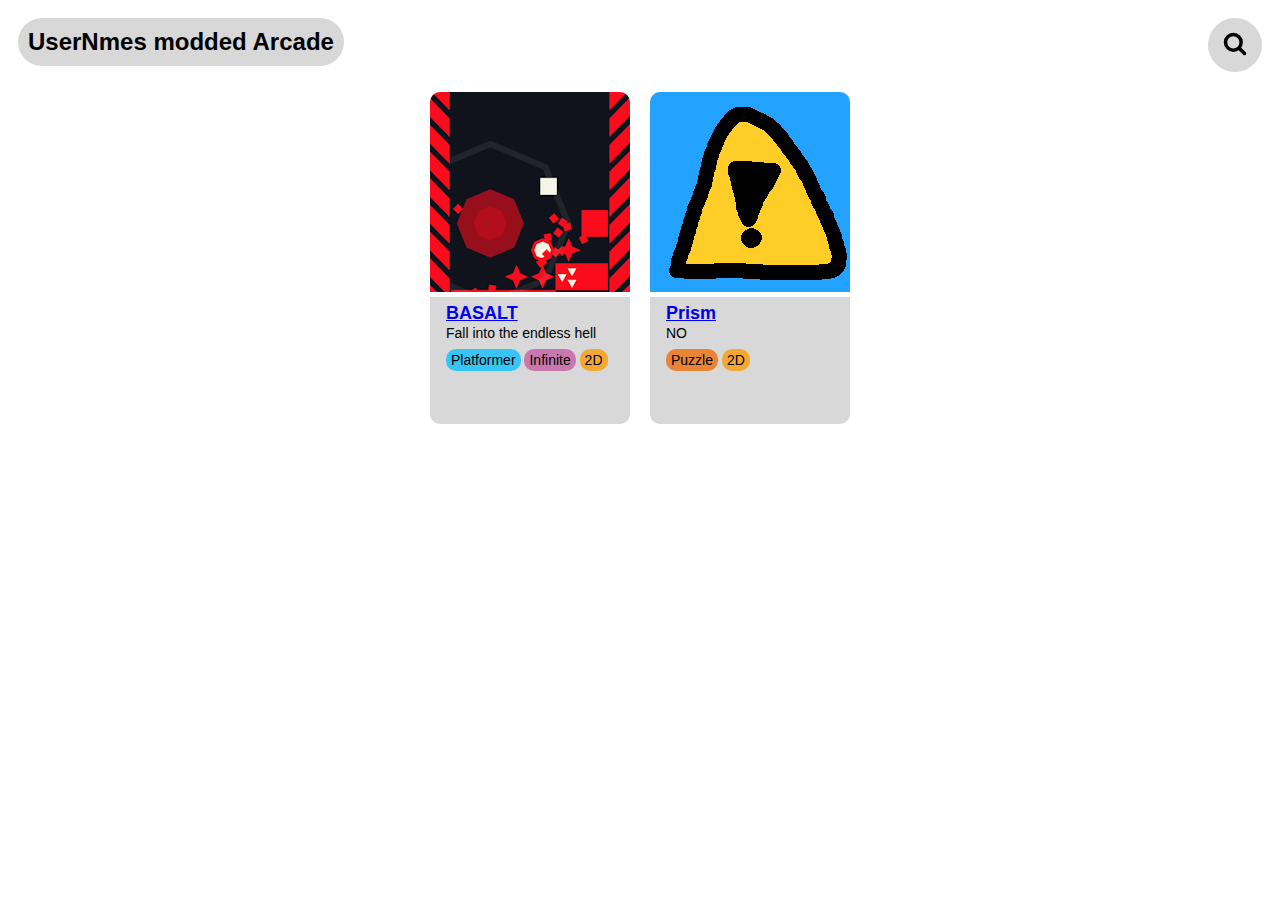
<file: index.html>
<!DOCTYPE html>
<html>
    <head>
        <title>Userss Arcade</title>
        <link rel="stylesheet" href="styles.css">
        <link rel="icon" type="image/x-icon" href="controller.ico">
        <script src="scripts.js" defer></script>
        <meta charset="UTF-8">
        <meta name="viewport" content="width=device-width, initial-scale=1.0">
    </head>
    <body>
        <div class="title-bar">
            <h1 class="title">UserNmes modded Arcade</h1>
            <div class="search-button">
                <input type="text" placeholder=" ">
                <svg fill="#000000" height="200" width="200" xmlns="http://www.w3.org/2000/svg" viewBox="-49 -49 586 586">
                    <g stroke-linecap="round" stroke-linejoin="round" stroke="#000000" stroke-width="60">
                        <path d="M0,203.25c0,112.1,91.2,203.2,203.2,203.2c51.6,0,98.8-19.4,134.7-51.2l129.5,129.5c2.4,2.4,5.5,3.6,8.7,3.6 s6.3-1.2,8.7-3.6c4.8-4.8,4.8-12.5,0-17.3l-129.6-129.5c31.8-35.9,51.2-83,51.2-134.7c0-112.1-91.2-203.2-203.2-203.2 S0,91.15,0,203.25z M381.9,203.25c0,98.5-80.2,178.7-178.7,178.7s-178.7-80.2-178.7-178.7s80.2-178.7,178.7-178.7 S381.9,104.65,381.9,203.25z"></path>
                    </g>
                </svg>
            </div>
        </div>
        <div class="card-container-limiter">
            <div class="card-container">
                <div class="card">
                    <a href="BASALT/basalt.html"><img src="BASALT/thumbnail.png" alt="BASALT"></a>
                    <div class="card-text">
                        <a class="header" href="BASALT/basalt.html">BASALT</a><br>
                        <span class="text" title="Take a low-poly plunge into the depths of an old mining tunnel. The deeper you go, the greater the reward, but can you take the heat?">Fall into the endless hell</span><br>
                        <span class="tags">
                            <span class="tag blue">Platformer</span>
                            <span class="tag purple">Infinite</span>
                            <span class="tag yellow">2D</span>
                        </span>
                    </div>
                </div>
                <div class="card">
                    <a href="#"><img src="Prism/thumbnail.png" alt="Prism"></a>
                    <div class="card-text">
                        <a class="header" href="#">Prism</a><br>
                        <span class="text">NO</span><br>
                        <span class="tags">
                            <span class="tag orange">Puzzle</span>
                            <span class="tag yellow">2D</span>
                        </span>
                    </div>
                </div>
                <h2 style="display:none;" class="no-results">No results</h2>
            </div>
        </div>
    </body>
</html>
</file>
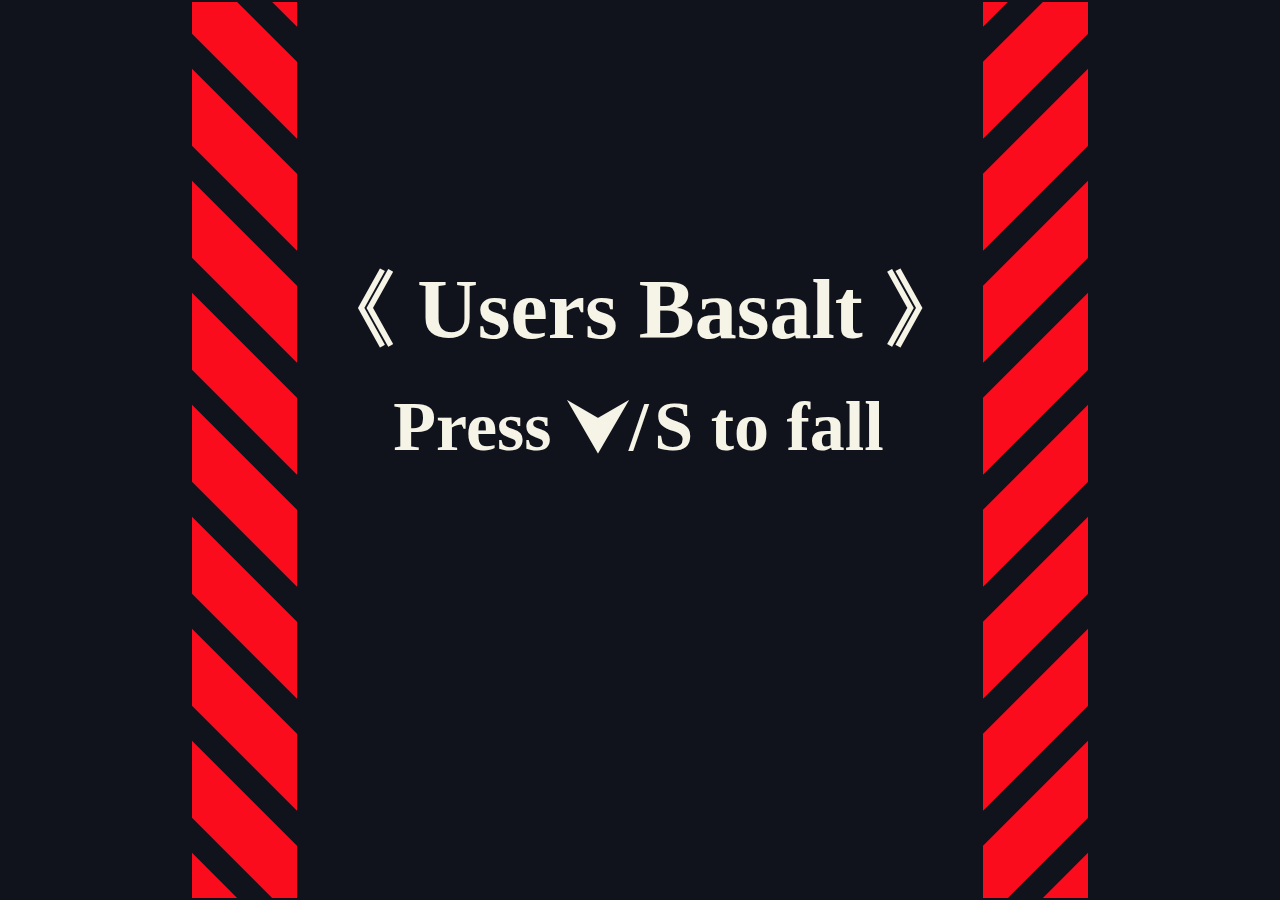
<file: BASALT/basalt.html>
<!DOCTYPE html>
<html>
    <head>
        <link rel="icon" type="image/x-icon" href="../controller.ico">
        <script>
            let errorCounter = 0;
            window.onerror = (err, src, ln, col) => {
                if (errorCounter < 10) {
                    alert(`Error: ${err} \n Line: ${ln}`);
                }
                errorCounter++;
            }
        </script>
        <script src="main.js" defer></script>
        <style>
            :root {
                --background: #10121c;
            }
        
            body {
                margin: 0;
                padding: 0;
                display: flex;
                justify-content: center;
                align-items: center;
                height: 100vh;
                background: var(--background);
            }
            
            canvas {
                image-rendering: pixelated;
                background: var(--background);
            }
        </style>
        <meta charset="UTF-8">
        <meta name="viewport" content="width=device-width, initial-scale=1.0">
        <title>BASALT</title>
    </head>
    <body>
        <canvas width="0" height="0"></canvas>
    </body>
</html>
</file>
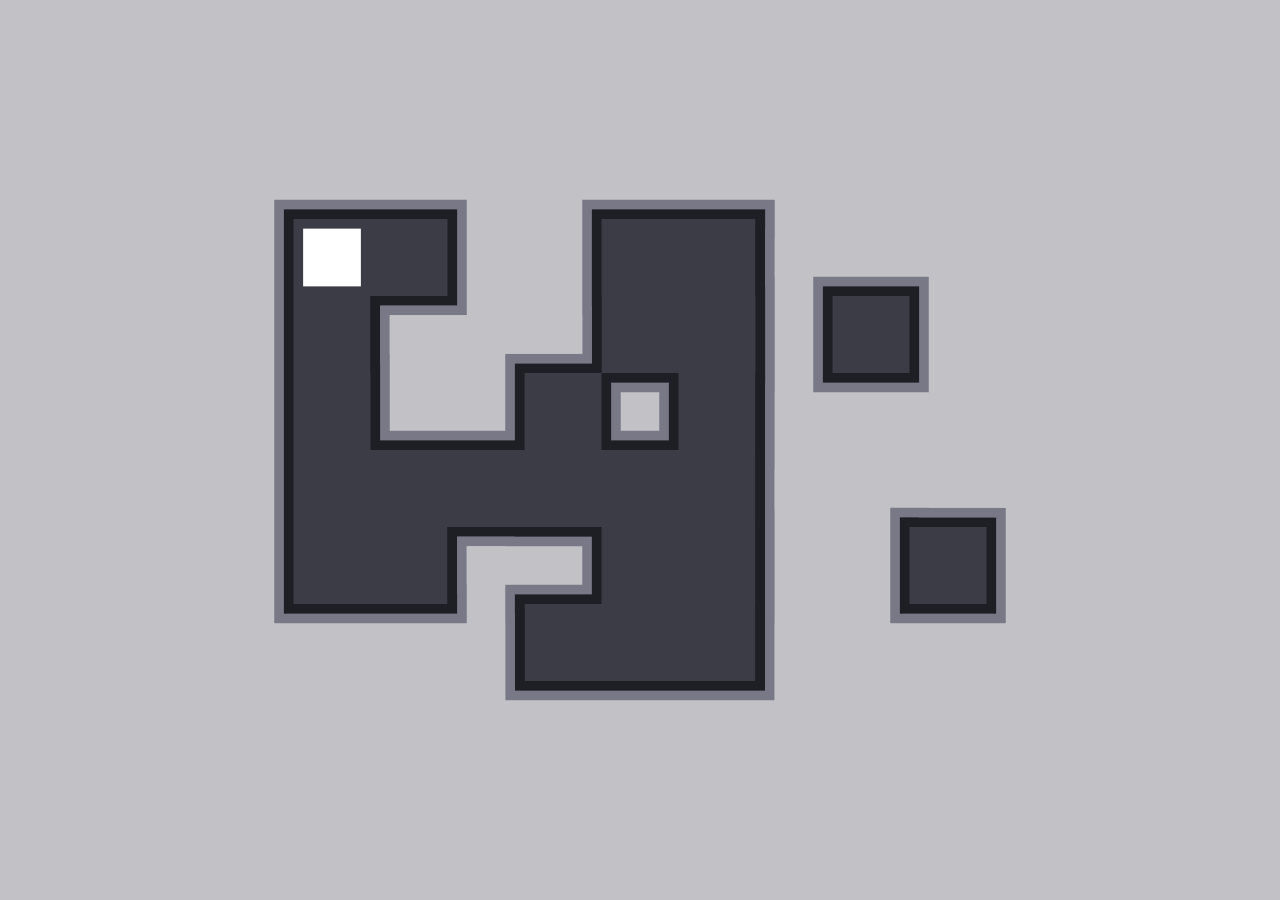
<file: Prism/prism.html>
<!DOCTYPE html>
<html>
    <head>
        <link rel="icon" type="image/x-icon" href="../controller.ico">
        <script>
            let errorCounter = 0;
            window.onerror = (err, src, ln, col) => {
                if (errorCounter < 10) {
                    alert(`Error: ${err} \n Line: ${ln}`);
                }
                errorCounter++;
            }
        </script>
        <script src="main.js" defer></script>
        <style>
            :root {
                --background: #c2c2c6;
            }
        
            body {
                margin: 0;
                padding: 0;
                display: flex;
                justify-content: center;
                align-items: center;
                height: 100vh;
                background: var(--background);
            }
            
            canvas {
                image-rendering: pixelated;
                background: var(--background);
            }
        </style>
        <meta charset="UTF-8">
        <meta name="viewport" content="width=device-width, initial-scale=1.0">
        <title>Prism</title>
    </head>
    <body>
        <canvas width="0" height="0"></canvas>
    </body>
</html>
</file>
<file: styles.css>
:root {
    --alt-bg: #d8d8d8;
}

* {
    font-family: Arial, sans-serif;
}

body {
    text-align: center;
}

h1.title {
    background: var(--alt-bg);
    display: inline-block;
    margin: 10px;
    padding: 10px;
    border-radius: 26px;
    text-align: center;
    font-size: 24px;
}

.title-bar {
    text-align: left;
}

.search-button {
    width: 34px;
    height: 34px;
    border-radius: 31px;
    background: var(--alt-bg);
    float: right;
    margin: 10px;
    padding: 10px;
    text-align: center;
    transition-duration: 300ms;
}

.search-button > input {
    position: absolute;
    transform: translate(-27px, -10px);
    width: 34px;
    height: 34px;
    outline: none;
    border-width: 0;
    background: none;
    padding: 10px;
    font-size: 24px;
    transition-duration: 300ms;
    opacity: 0;
}

.search-button > input:focus {
    width: 240px;
    transform: translate(-130px, -10px);
    opacity: 1;
}

.search-button > input:not(:placeholder-shown) {
    width: 240px;
    transform: translate(-130px, -10px);
    opacity: 1;
}

.search-button:has(input:focus) {
    width: 240px;
}

.search-button:has(input:not(:placeholder-shown)) {
    width: 240px;
}

.search-button > svg {
    position: absolute;
    pointer-events: none;
    width: 24px;
    height: 24px;
    transform: translate(-12px, 4px);
    opacity: 1;
    transition-duration: 100ms;
}

.search-button:has(input:focus) > svg {
    opacity: 0;
}

.search-button:has(input:not(:placeholder-shown)) > svg {
    opacity: 0;
}

.card-container {
    width: 100%;
    display: flex;
    flex-wrap: wrap;
    justify-content: center;
}

.card-container-limiter {
    width: calc(100% - 136px);
    margin: auto;
}

.card {
    background: var(--alt-bg);
    text-align: left;
    width: 200px;
    height: 332px;
    border-radius: 10px;
    margin: 10px;
    display: inline-block;
    vertical-align: bottom;
}

.card > a > img {
    border-radius: 10px 10px 0 0;
    border-bottom: #fff 5px solid;
    margin: 0;
}

.card-text {
    padding: 2px 16px;
    padding-bottom: 10px;
}

.card-text > .header {
    font-weight: bold;
    font-size: 18px;
}

.card-text > .text {
    font-size: 14px;
    margin-top: 20px;
}

.no-results {
    display: inline-block;
    color: #888;
    font-size: 32px;
    padding-top: 30vh;
}

.tags {
    font-size: 14px;
    padding-top: 10px;
    display: inline-block;
}

.tag {
    border-radius: 10px;
    padding: 3px;
    padding-left: 5px;
    padding-right: 5px;
    user-select: none;
    cursor: pointer;
}

.tag.red {
    background: #ec273f;
}

.tag.orange {
    background: #e98537;
}

.tag.yellow {
    background: #f3a833;
}

.tag.green {
    background: #9de64e;
}

.tag.blue {
    background: #36c5f4;
}

.tag.purple {
    background: #c878af;
}

.tag.pink {
    background: #ffa2ac;
}

.tag.brown {
    background: #a26d3f;
}

.tag.black {
    background: #10121c;
}
</file>
